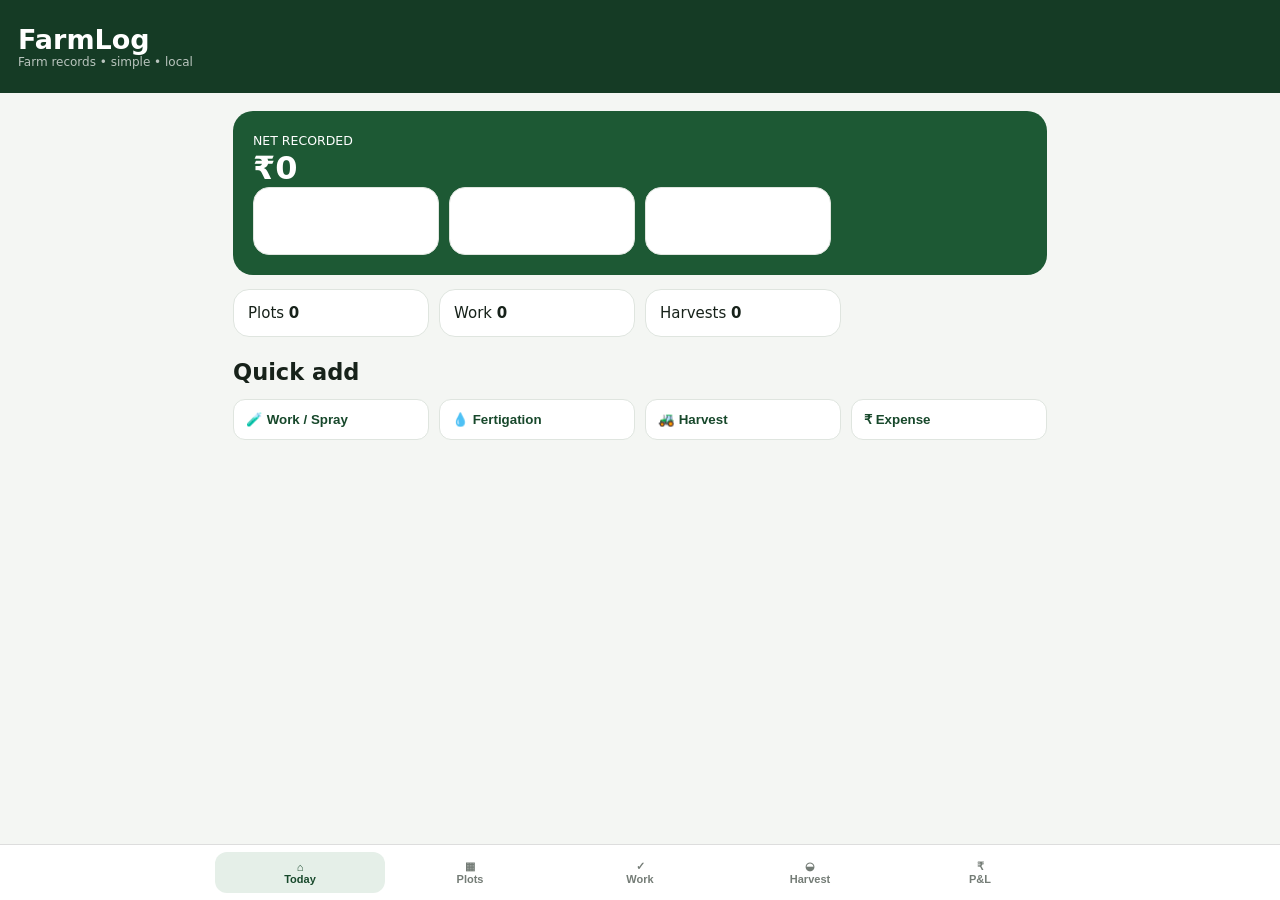
<file: index.html>
<!doctype html><html><head><meta charset="utf-8"><meta name="viewport" content="width=device-width,initial-scale=1,viewport-fit=cover"><meta name="theme-color" content="#153b25"><title>FarmLog</title><style>
*{box-sizing:border-box}body{margin:0;background:#f4f6f3;color:#17221a;font:15px -apple-system,BlinkMacSystemFont,system-ui,sans-serif;padding-bottom:80px}.top{background:#153b25;color:white;padding:24px 18px}.brand{font-size:27px;font-weight:800}.sub{opacity:.7;font-size:12px}.page{display:none;padding:18px;max-width:850px;margin:auto}.page.on{display:block}h1,h2{margin:0 0 14px}.hero{background:#1d5934;color:white;border-radius:20px;padding:20px;margin-bottom:14px}.hero b{font-size:32px}.metrics,.cards{display:grid;grid-template-columns:repeat(2,1fr);gap:10px}.metric,.card,.row,.panel{background:white;border:1px solid #dfe5df;border-radius:16px;padding:14px}.metric small,.row small{display:block;color:#6b756d;margin-top:5px}.quick{display:grid;grid-template-columns:repeat(2,1fr);gap:10px}.quick button,.btn,.nav button,.row button{border:0;border-radius:12px;padding:12px;background:#e5efe8;color:#17482b;font-weight:700}.quick button{text-align:left;background:white;border:1px solid #dfe5df}.section{margin-top:22px}.head{display:flex;justify-content:space-between;align-items:center;margin-bottom:10px}.list{display:grid;gap:9px}.row{display:flex;align-items:center;gap:8px}.row>div{flex:1}.row button{padding:8px 10px}.empty{background:white;border:1px dashed #ccd5ce;padding:25px;text-align:center;color:#737c75;border-radius:14px}.bottom{position:fixed;bottom:0;left:0;right:0;background:#fff;border-top:1px solid #ddd;padding:7px;z-index:5}.nav{display:grid;grid-template-columns:repeat(5,1fr);max-width:850px;margin:auto}.nav button{background:transparent;color:#747c76;padding:8px 3px;font-size:11px}.nav button.on{background:#e5efe8;color:#17482b}.modal{display:none;position:fixed;inset:0;background:#0006;z-index:20;align-items:flex-end}.modal.on{display:flex}.sheet{background:#f4f6f3;width:100%;max-width:600px;margin:auto auto 0;border-radius:22px 22px 0 0;padding:18px;max-height:90vh;overflow:auto}.sheethead{display:flex;justify-content:space-between}.close{border:0;border-radius:10px;padding:8px 12px;font-size:20px}.form label{display:block;font-size:12px;font-weight:700;margin:12px 0}.form input,.form select,.form textarea{width:100%;padding:12px;border:1px solid #d7ded8;border-radius:11px;background:white}.actions{display:flex;justify-content:flex-end;gap:8px;margin-top:16px}.actions button{padding:11px 16px;border:0;border-radius:11px;font-weight:700}.actions #save{background:#153b25;color:white}.actions #cancel{background:#e4e9e5}@media(min-width:650px){.metrics,.cards{grid-template-columns:repeat(4,1fr)}.quick{grid-template-columns:repeat(4,1fr)}.modal{align-items:center;padding:20px}.sheet{border-radius:22px;margin:auto}}</style></head><body>
<header class="top"><div class="brand">FarmLog</div><div class="sub">Farm records • simple • local</div></header>
<section class="page on" id="dashboard"><div class="hero"><small>NET RECORDED</small><br><b id="net">₹0</b><div class="metrics"><div class="metric">Sales <b id="sales">₹0</b></div><div class="metric">Costs <b id="cost">₹0</b></div><div class="metric">Harvest <b id="kg">0 kg</b></div></div></div><div class="cards"><div class="card">Plots <b id="plotCount">0</b></div><div class="card">Work <b id="workCount">0</b></div><div class="card">Harvests <b id="harvestCount">0</b></div></div><div class="section"><h2>Quick add</h2><div class="quick"><button data-add="work">🧪 Work / Spray</button><button data-add="fertigation">💧 Fertigation</button><button data-add="harvest">🚜 Harvest</button><button data-add="expense">₹ Expense</button></div></div></section>
<section class="page" id="plots"><div class="head"><h2>Plots</h2><button class="btn" data-add="plot">＋ Plot</button></div><div class="list" id="plotList"></div></section>
<section class="page" id="work"><div class="head"><h2>Work</h2><button class="btn" data-add="work">＋ Work</button></div><div class="list" id="workList"></div></section>
<section class="page" id="harvest"><div class="head"><h2>Harvest & Sales</h2><button class="btn" data-add="harvest">＋ Harvest</button></div><div class="list" id="harvestList"></div></section>
<section class="page" id="reports"><h2>P&L</h2><div class="panel">Sales and costs are calculated from your recorded entries.</div></section>
<nav class="bottom"><div class="nav"><button class="on" data-page="dashboard">⌂<br>Today</button><button data-page="plots">▦<br>Plots</button><button data-page="work">✓<br>Work</button><button data-page="harvest">◒<br>Harvest</button><button data-page="reports">₹<br>P&L</button></div></nav>
<div class="modal" id="modal"><div class="sheet"><div class="sheethead"><h2 id="title">Add</h2><button class="close" id="close">×</button></div><div class="form" id="bodyform"></div></div></div>
<script src="app12.js?v=3"></script></body></html>
</file>
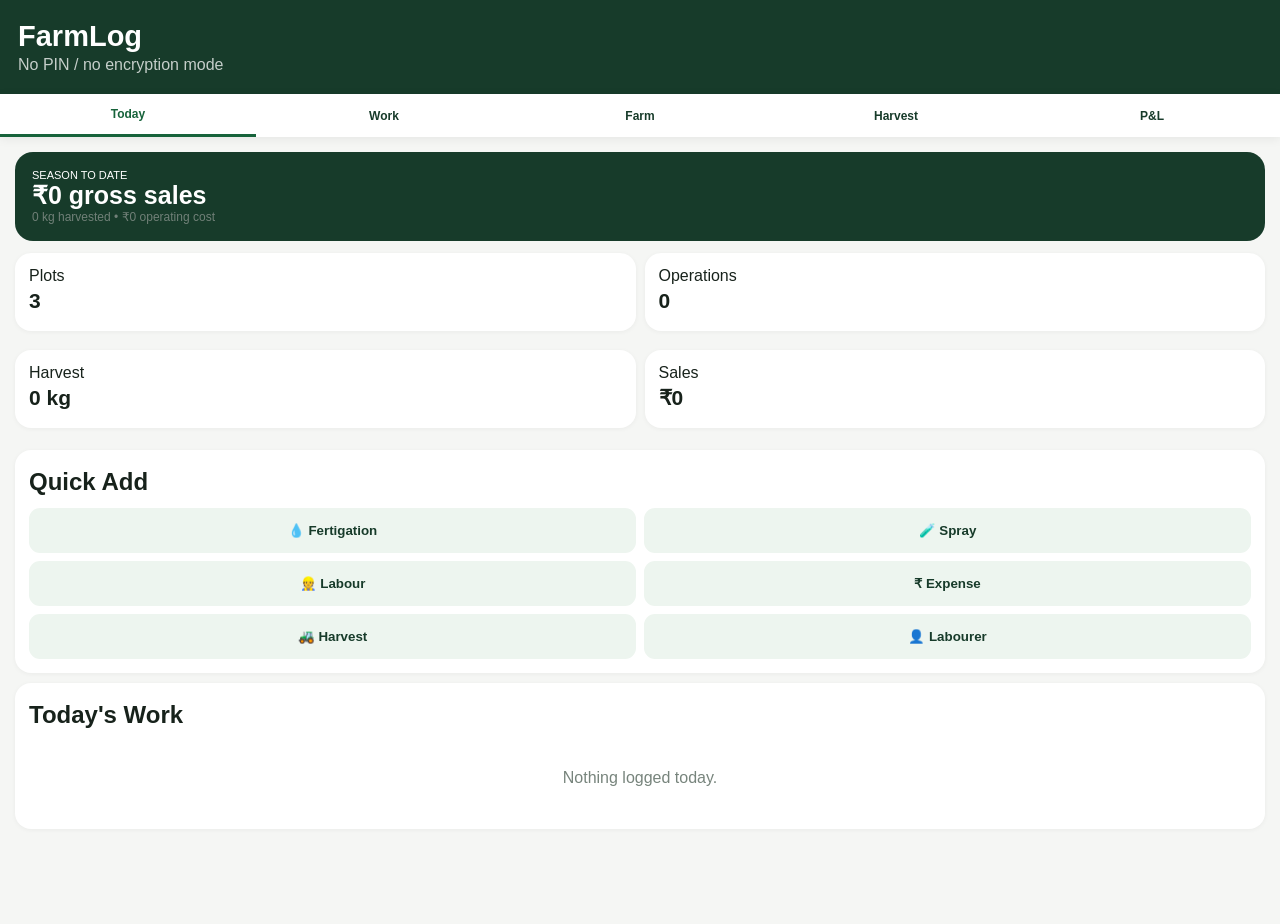
<file: clean.html>
<!doctype html><html><head><meta charset="utf-8"><meta name="viewport" content="width=device-width,initial-scale=1,viewport-fit=cover"><meta name="theme-color" content="#173b2a"><title>FarmLog Clean</title><link rel="stylesheet" href="style.css?v=11"></head><body>
<header><div><h1>FarmLog</h1><p>No PIN / no encryption mode</p></div></header>
<nav id="nav"><button class="active" data-tab="dashboard" type="button">Today</button><button data-tab="operations" type="button">Work</button><button data-tab="farm" type="button">Farm</button><button data-tab="harvest" type="button">Harvest</button><button data-tab="reports" type="button">P&L</button></nav>
<main>
<section id="dashboard" class="tab active"><div class="hero" id="seasonSummary"></div><div class="cards" id="cards"></div><div class="quick"><h2>Quick Add</h2><div class="grid"><button data-add="Fertigation" type="button">💧 Fertigation</button><button data-add="Spray" type="button">🧪 Spray</button><button data-add="Labour" type="button">👷 Labour</button><button data-add="Expense" type="button">₹ Expense</button><button data-add="Harvest" type="button">🚜 Harvest</button><button data-add="Labourer" type="button">👤 Labourer</button></div></div><div class="panel"><h2>Today's Work</h2><div id="today"></div></div></section>
<section id="operations" class="tab"><div class="sectionhead"><h2>Work Log</h2><button data-add="Fertigation" type="button">＋ Add</button></div><div id="operationList"></div></section>
<section id="farm" class="tab"><div class="sectionhead"><h2>Farm & Masters</h2><button data-add="Plot" type="button">＋ Plot</button></div><div class="cards" id="farmStats"></div><div class="panel"><h2>Plots & Crops</h2><div id="plotList"></div></div><div class="panel"><div class="sectionhead"><h2>Labourers</h2><button data-add="Labourer" type="button">＋ Labourer</button></div><div id="labourList"></div></div></section>
<section id="harvest" class="tab"><div class="sectionhead"><h2>Harvest & Sales</h2><button data-add="Harvest" type="button">＋ Add</button></div><div id="harvestList"></div></section><section id="reports" class="tab"><h2>Crop P&L</h2><div id="reportList"></div></section></main>
<div id="modal" class="modal"><div class="sheet"><button id="closeBtn" class="close" type="button">×</button><div id="modalBody"></div></div></div>
<script>if('serviceWorker'in navigator){navigator.serviceWorker.getRegistrations().then(rs=>rs.forEach(r=>r.unregister())).catch(()=>{})}</script><script src="app10.js?v=2"></script></body></html>
</file>
<file: style.css>
*{box-sizing:border-box}body{margin:0;font-family:-apple-system,BlinkMacSystemFont,"SF Pro Display",Arial,sans-serif;background:#f5f6f4;color:#17221b;padding-bottom:70px}header{background:#173b2a;color:#fff;padding:20px 18px;display:flex;justify-content:space-between;align-items:center}h1{margin:0;font-size:29px}header p{margin:3px 0 0;opacity:.75}button{border:0;border-radius:11px;padding:10px 13px;font-weight:650;background:#dceee1;color:#173b2a}nav{position:sticky;top:0;z-index:5;background:#fff;display:flex;box-shadow:0 2px 10px #0001;overflow-x:auto}nav button{background:#fff;border-radius:0;flex:1;min-width:68px;padding:13px 4px;font-size:12px}nav button.active{color:#17633b;border-bottom:3px solid #17633b}.tab{display:none;padding:15px}.tab.active{display:block}.hero{background:#173b2a;color:#fff;border-radius:18px;padding:17px;margin-bottom:12px}.hero b{font-size:25px}.cards{display:grid;grid-template-columns:1fr 1fr;gap:9px;margin-bottom:12px}.card,.panel,.item,.quick{background:#fff;border-radius:16px;padding:14px;margin-bottom:10px;box-shadow:0 1px 5px #0000000c}.card b{display:block;font-size:21px;margin:4px 0}.muted{color:#718078;font-size:12px}.grid{display:grid;grid-template-columns:1fr 1fr;gap:8px}.grid button{padding:15px 6px;background:#edf5ef}.sectionhead{display:flex;align-items:center;justify-content:space-between;margin-bottom:10px}.sectionhead h2,h2{margin:4px 0 12px}.item{display:flex;justify-content:space-between;gap:10px}.item h3{margin:0 0 4px;font-size:16px}.right{text-align:right;white-space:nowrap}.filters{display:grid;grid-template-columns:1fr 1fr;gap:8px;margin-bottom:10px}label{display:block;font-size:12px;color:#617067;margin:11px 0 5px}input,select,textarea{width:100%;padding:12px;border:1px solid #d5ddd7;border-radius:10px;font-size:16px;background:#fafcfb}textarea{min-height:75px}.save{width:100%;margin-top:17px;background:#173b2a;color:#fff;padding:14px}.empty{text-align:center;color:#77847c;padding:28px 8px}.danger{background:#ffe5e5;color:#9d2020;padding:6px 8px;border-radius:8px;font-size:12px}.modal{position:fixed;inset:0;background:#0007;display:none;align-items:flex-end;z-index:20}.modal.show{display:flex}.sheet{background:#fff;width:100%;max-height:92vh;overflow:auto;border-radius:22px 22px 0 0;padding:21px 17px 35px;position:relative}.close{position:absolute;right:13px;top:10px;background:#eee;border-radius:50%;font-size:20px;padding:2px 9px}.pill{display:inline-block;padding:4px 8px;border-radius:99px;background:#edf5ef;font-size:11px;margin:2px 3px 2px 0}.positive{font-weight:700}.negative{font-weight:700;color:#a33}.reportbar{height:8px;background:#e4e9e5;border-radius:99px;overflow:hidden;margin:7px 0}.reportbar span{display:block;height:100%;background:#38724f}.small{font-size:11px}.mastergrid{display:grid;grid-template-columns:1fr 1fr;gap:8px}
#lockScreen{position:fixed;inset:0;background:#173b2a;z-index:100;display:flex;align-items:center;justify-content:center;padding:22px}.lockbox{background:#fff;border-radius:22px;padding:25px;width:min(420px,100%);text-align:center;box-shadow:0 10px 40px #0005}.lockbox input{margin:12px 0}.lockicon{font-size:42px}
</file>
